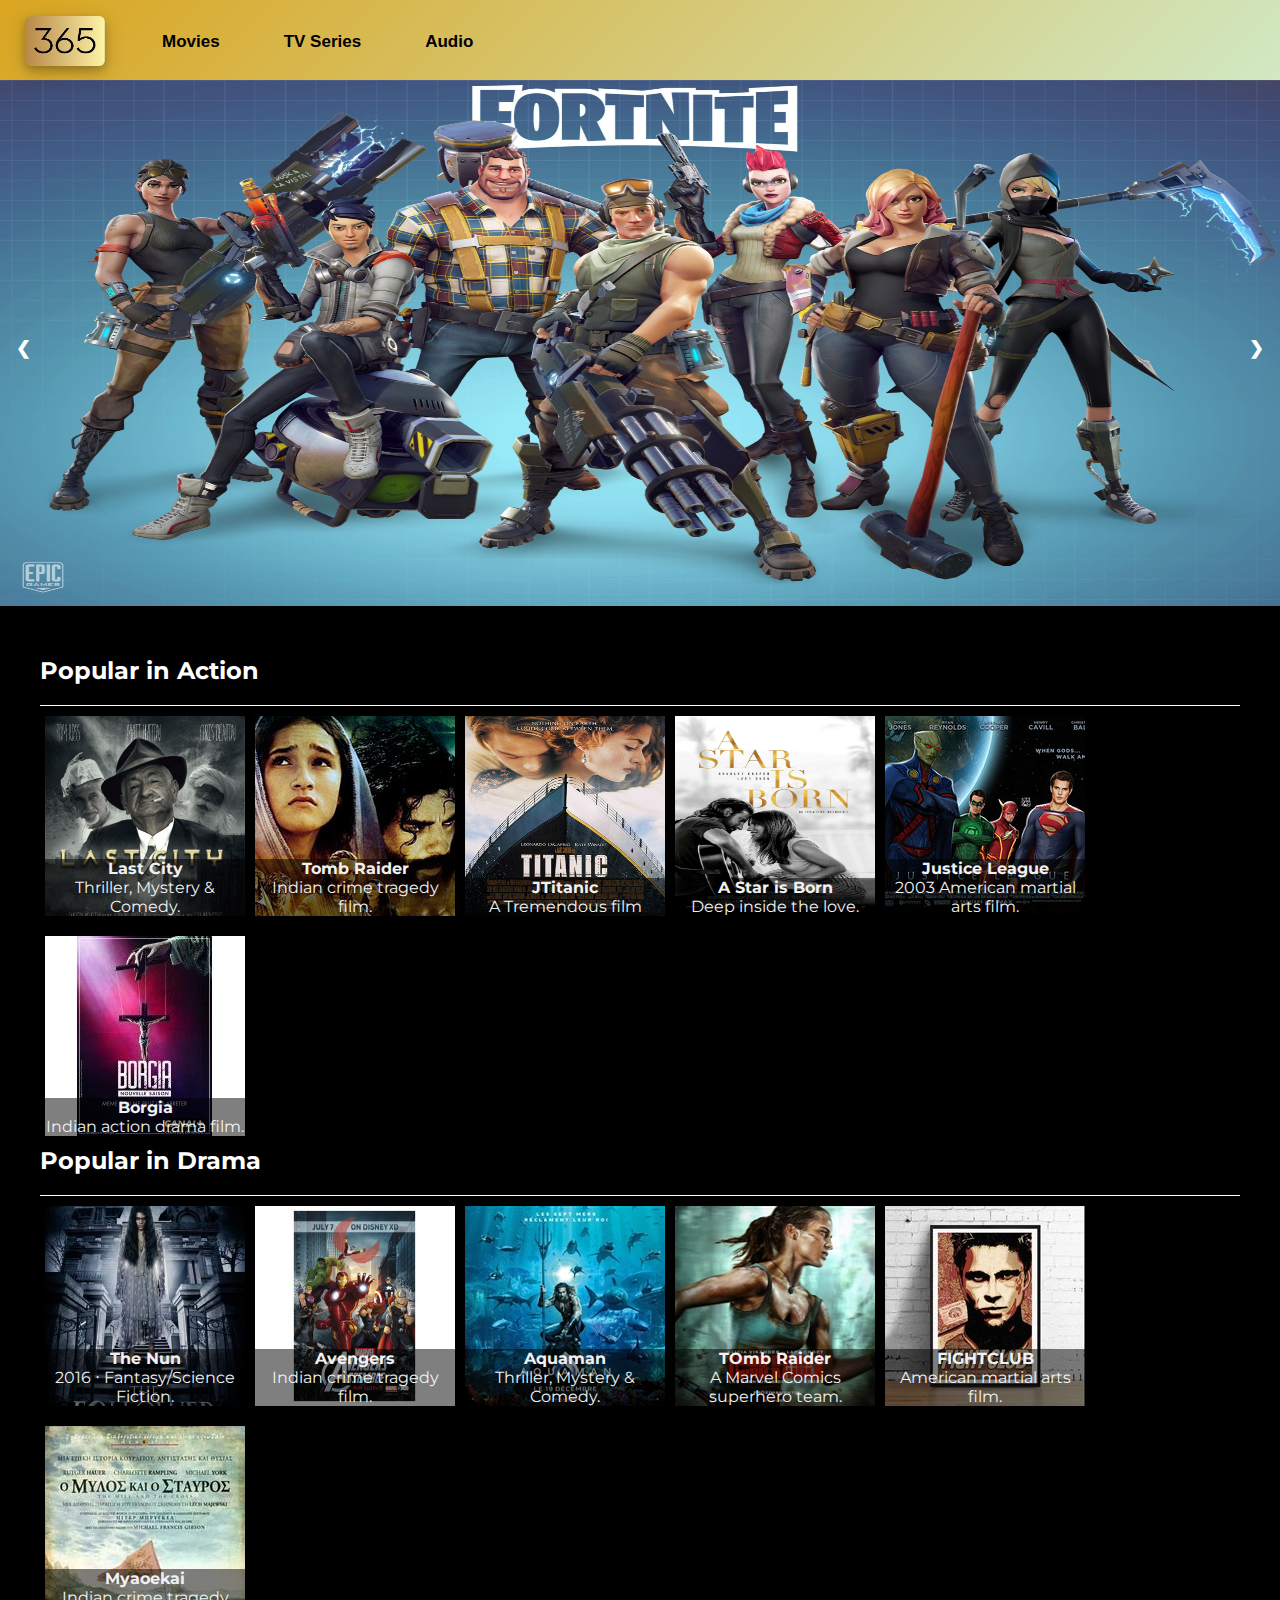
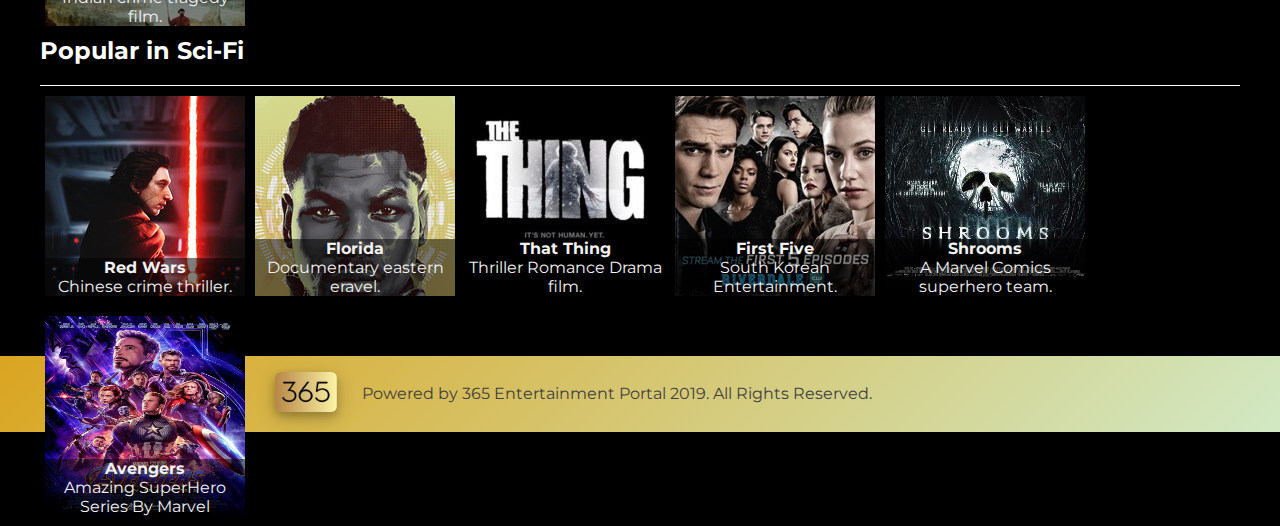
<file: index.html>
<html>
  <head><meta http-equiv="Content-Type" content="text/html; charset=utf-8">
    <title>365 Entertainment Portal</title>
    <meta name="viewport" content="width=device-width, initial-scale=1">
    <link rel="icon" href="365epimages/365ep.jpg" type="image/png" sizes="16x20">
    <link href='https://fonts.googleapis.com/css?family=Montserrat' rel='stylesheet'>
    <link rel="stylesheet" href="https://cdnjs.cloudflare.com/ajax/libs/font-awesome/4.7.0/css/font-awesome.min.css">
    <link rel="stylesheet" type="text/css" href="365ep.css">
  </head>

  <body>

    <div class="container">

      <header>

        <div class="navigation">

          <a class="links" href=""><img class="logo" src="365epimages/365ep.jpg" alt="365 Entertainment Portal"/></a>
          <a class="links text" href="movies.html">Movies</a>
          <a class="links text" href="#tv_series">TV Series</a>
          <a class="links text" href="#audio">Audio</a>



        </div>

        <div class="bar"></div>

      </header>


      <div class="content">

        <div class="head-content">

          <div class="slideshow-container">
            <div class="slides">
             <img src="365epimages/abc1.jpg" alt="hero carousel">
            </div>

            <div class="slides">
              <img src="365epimages/abc2.jpg" alt="hero carousel">
            </div>

            <div class="slides">
              <img src="365epimages/abc3.jpg" alt="hero carousel">
            </div>

            <div class="slides">
              <img src="365epimages/abc4.jpg" alt="hero carousel">
            </div>

            <div class="slides">
              <img src="365epimages/abc5.jpg" alt="hero carousel">
            </div>

            <a class="prev" onclick="plusSlides(-1, 0)">&#10094;</a>
            <a class="next" onclick="plusSlides(1, 0)">&#10095;</a>
          </div>

        </div>




        <div id="media-carousel-container">

          <div id="media-holder-action">
            <div class="popular-heading">
              <h2>Popular in Action</h2>
            </div>

            <div id="image-container-action">
              <div class="media-carousel">
                <img src="365epimages/oop1.jpg" alt="hero carousel" width=200 height=200 />
                <div class="overlay"><b>Last City</b><br/>Thriller, Mystery & Comedy.</div>
              </div>
              <div class="media-carousel">
                <img src="365epimages/oop2.jpg" alt="hero carousel" width=200 height=200 />
                <div class="overlay"><b>Tomb Raider</b><br/>Indian crime tragedy film.</div>
              </div>
              <div class="media-carousel">
                <img src="365epimages/oop3.jpg" alt="hero carousel" width=200 height=200 />
                <div class="overlay"><b>JTitanic</b><br/>A Tremendous film</div>
              </div>
              <div class="media-carousel">
                <img src="365epimages/oop4.jpg" alt="hero carousel" width=200 height=200 />
                <div class="overlay"><b>A Star is Born</b><br/>Deep inside the love.</div>
              </div>
              <div class="media-carousel">
                <img src="365epimages/oop5.jpg" alt="hero carousel" width=200 height=200 />
                <div class="overlay"><b>Justice League</b><br/>2003 American martial arts film.</div>
              </div>
              <div class="media-carousel">
                <img src="365epimages/oop6.jpg" alt="hero carousel" width=200 height=200 />
                <div class="overlay"><b>Borgia</b><br/>Indian action drama film.</div>
              </div>
            </div>
          </div>


          <div id="media-holder-drama">
            <div class="popular-heading">
              <h2>Popular in Drama</h2>
            </div>
            <div id="image-container-drama">
              <div class="media-carousel">
                <img src="365epimages/oop7.jpg" alt="hero carousel" width=200 height=200 />
                <div class="overlay"><b>The Nun</b><br/>2016 ‧ Fantasy/Science Fiction.</div>
              </div>
              <div class="media-carousel">
                <img src="365epimages/oop8.jpg" alt="hero carousel" width=200 height=200 />
                <div class="overlay"><b>Avengers</b><br/>Indian crime tragedy film.</div>
              </div>
              <div class="media-carousel">
                <img src="365epimages/oop9.jpg" alt="hero carousel" width=200 height=200 />
                <div class="overlay"><b>Aquaman</b><br/>Thriller, Mystery & Comedy.</div>
              </div>
              <div class="media-carousel">
                <img src="365epimages/oop10.jpg" alt="hero carousel" width=200 height=200 />
                <div class="overlay"><b>TOmb Raider</b><br/>A Marvel Comics superhero team.</div>
              </div>
              <div class="media-carousel">
                <img src="365epimages/oop11.jpg" alt="hero carousel" width=200 height=200 />
                <div class="overlay"><b>FIGHTCLUB</b><br/>American martial arts film.</div>
              </div>
              <div class="media-carousel">
                <img src="365epimages/oop12.jpg" alt="hero carousel" width=200 height=200 />
                <div class="overlay"><b>Myaoekai</b><br/>Indian crime tragedy film.</div>
              </div>
            </div>
          </div>

          <div id="media-holder-scifi">
            <div class="popular-heading">
              <h2>Popular in Sci-Fi</h2>
            </div>
            <div id="image-container-scifi">
              <div class="media-carousel">
                <img src="365epimages/oop13.jpg" alt="hero carousel" width=200 height=200 />
                <div class="overlay"><b>Red Wars</b><br/>Chinese crime thriller.</div>
              </div>
              <div class="media-carousel">
                <img src="365epimages/oop14.jpg" alt="hero carousel" width=200 height=200 />
                <div class="overlay"><b>Florida</b><br/>Documentary eastern eravel.</div>
              </div>
              <div class="media-carousel">
                <img src="365epimages/oop15.jpg" alt="hero carousel" width=200 height=200 />
                <div class="overlay"><b>That Thing</b><br/>Thriller Romance Drama film.</div>
              </div>
              <div class="media-carousel">
                <img src="365epimages/oop16.jpg" alt="hero carousel" width=200 height=200 />
                <div class="overlay"><b>First Five</b><br/>South Korean Entertainment.</div>
              </div>
              <div class="media-carousel">
                <img src="365epimages/oop17.jpg" alt="hero carousel" width=200 height=200 />
                <div class="overlay"><b>Shrooms</b><br/>A Marvel Comics superhero team.</div>
              </div>
              <div class="media-carousel">
                <img src="365epimages/oop18.jpg" alt="hero carousel" width=200 height=200 />
                <div class="overlay"><b>Avengers</b><br/>Amazing SuperHero Series By Marvel</div>
              </div>
            </div>
          </div>

        </div>

      </div>


      <footer>

        <div class="copyright">
          <a class="links" href="index.html"><img class="logo" src="365epimages/365ep.jpg" alt="365 Entertainment Portal"/></a>
          <div class="text">Powered by 365 Entertainment Portal 2019. All Rights Reserved.</div>
        </div>

      </footer>

    </div>

    <script type="text/javascript" src="main1.js"></script>
    <script type="text/javascript">
      $(document).ready(function () {
          $("body").on("contextmenu",function(e){
              return false;
          });
      });
    </script>
  </body>

</html>
</file>
<file: 365ep.css>
* {
  box-sizing: border-box;
}

body {
  font-family: 'Montserrat', sans-serif;
  font-size: 16px;
  margin: 0;
  background-color: white;
  min-height: 100%;
  display: grid;
  grid-template-rows: 1fr auto;
  background-color: black;
}

.container {
  position: relative;
  height: auto;
}

header {
  height: 80px;
}

header,
footer {
  background: linear-gradient(-45deg, rgb(223, 245, 253), rgb(255, 240, 107), rgb(206, 255, 250), rgb(218, 165, 32));
  background-size: 400% 400%;
  -webkit-animation: Gradient 20s ease infinite;
  -moz-animation: Gradient 20s ease infinite;
  animation: Gradient 20s ease infinite;
}

@-webkit-keyframes Gradient {
  0% {
    background-position: 0% 50%
  }
  50% {
    background-position: 100% 50%
  }
  100% {
    background-position: 0% 50%
  }
}

@-moz-keyframes Gradient {
  0% {
    background-position: 0% 50%
  }
  50% {
    background-position: 100% 50%
  }
  100% {
    background-position: 0% 50%
  }
}

@keyframes Gradient {
  0% {
    background-position: 0% 50%
  }
  50% {
    background-position: 100% 50%
  }
  100% {
    background-position: 0% 50%
  }
}

header .bar {
  width: fit-content;
  height: 80px;
  margin: -100px;
  background: rgb(255, 255, 255);
  opacity: 0.5;
}

.navigation {
  position: relative;
  padding-bottom: 16px;
  z-index: 2;
  /* position: fixed; */
}

.navigation,
.copyright {
  overflow: hidden;
}

.navigation .logo {
  width: 80px;
  height: 50px;
  float: left;
  border-radius: 6px;
  box-shadow: 0 4px 8px 0 rgba(0, 0, 0, 0.2), 0 6px 20px 0 rgba(0, 0, 0, 0.19);
}

.navigation .links,
.copyright .links {
  display: block;
  font-size: 17px;
  color: rgb(0, 0, 0);
  text-decoration: none;
  text-align: center;
  margin: 16px 25px 0px 25px;
  float: left;
}

.navigation .text {
  margin: 32px;
  font-family: -apple-system, BlinkMacSystemFont, 'Segoe UI', Roboto, Oxygen, Ubuntu, Cantarell, 'Open Sans', 'Helvetica Neue', sans-serif;
  font-weight: bold
}

.navigation a.text:hover,
.copyright a.text:hover {
  color: #3f3f3f4;
  border-bottom: none;
  opacity: 0.5;
}

.navigation a.active,
.copyright a:active {
  color: white;
  font-size: 20px;
}

.navigation input[type=text],
.copyright input[type=text] {
  font-family: -apple-system, BlinkMacSystemFont, 'Segoe UI', Roboto, Oxygen, Ubuntu, Cantarell, 'Open Sans', 'Helvetica Neue', sans-serif;
  padding: 6px;
  margin-top: 8px;
  font-size: 16px;
  border: none;
  border-radius: 10px;
}

.search-container {
  float: right;
  padding: 16px 0px 16px 16px;
  margin: 0px 25px 0px 25px;
}

.search-container button {
  float: right;
  padding: 6px 10px;
  margin-top: 8px;
  margin-right: 16px;
  background: none;
  font-size: 20px;
  border: none;
  cursor: pointer;
}

.search-container button {
  float: right;
  padding: 6px 10px;
  margin-top: 8px;
  margin-right: 16px;
  /* background: #b5bbfd; */
  font-size: 20px;
  border: none;
  cursor: pointer;
}

.fa-search:before {
  color: rgb(0, 0, 0);
  border: none;
  outline: none;
}

.fa-search:active {
  border: none;
  outline: none;
  border: 0;
  outline: 0 !important;
}

.slides {
  display: none;
}

.slides img {
  vertical-align: middle;
  width: 100%;
  height: 526px;
}

/* Slideshow container */

.slideshow-container {
  max-width: 1350px;
  position: relative;
}

/* Next & previous buttons */

.prev,
.next {
  cursor: pointer;
  position: absolute;
  top: 50%;
  width: auto;
  padding: 16px;
  margin-top: -22px;
  color: white;
  font-weight: bold;
  font-size: 18px;
  transition: 0.6s ease;
  border-radius: 0 3px 3px 0;
  user-select: none;
}

/* TO Set the  Position the "next button" to the right */

.next {
  right: 0;
  border-radius: 3px 0 0 3px;
}

/* On hover we will  add a grey background color */

.prev:hover,
.next:hover {
  background-color: #f3f3f3;
  color: black;
}


.body-content {
  margin: 42px;
}

.dropdown-container {
  margin: 42px 2px;
}

.dropdown {
  position: relative;
  display: inline-block;
}

.dropdown #dropbtn {
  cursor: pointer;
  font-size: 16px;
  border: none;
  outline: none;
  padding: 5px 42px;
  margin: 20px 5px 5px 20px;
  width: 160px;
  background-color: #11121b;
  color: white;
  text-align: left;
}

.fa {
  float: right;
}

.navbar a:hover,
.dropdown:hover #dropbtn,
#dropbtn:focus {
  background-color: red;
}

#dropdown-content {
  display: none;
  position: absolute;
  background-color: #f9f9f9;
  min-width: 160px;
  box-shadow: 0px 8px 16px 0px rgba(0, 0, 0, 0.2);
  z-index: 1;
}

/*To add the drop down content */
#dropdown-content a {
  float: none;
  color: black;
  padding: 12px 16px;
  text-decoration: none;
  display: block;
  text-align: left;
}

#dropdown-content a:hover {
  background-color: #ddd;
}

.show {
  display: block !important;
}

.hide {
  display: none !important;
}

#media-carousel-container {
  margin: 10px 40px 40px 40px;
}
/*vTo add the drop down menu contents i.action,drama,scifi*/
#media-holder-action,
#media-holder-drama,
#media-holder-scifi {
  clear: both;
}

.popular-heading {
  border-bottom: 1px solid white;
  margin-top: 50px;
}

#image-container-action,
#image-container-drama,
#image-container-scifi {
  height: 250px;
}

.media-carousel,
.media-carousel-movies {
  position: relative;
  width: 200px;
  height: 200px;
  margin: 10px 5px;
  float: left;
}

.overlay {
  position: absolute;
  bottom: 0;
  background: rgb(0, 0, 0);
  /* Fallback color */
  background: rgba(0, 0, 0, 0.5);
  /* Black background with 0.5 opacity */
  color: #f1f1f1;
  width: 100%;
  text-align: center;
}

/*#no-results {
  display: none;
  text-align: center;
}
*/
footer {
  height: 76px;
  /* bottom: 0px; */
  width: 100%;
  grid-row-start: 2;
  grid-row-end: 3;
}

.copyright {
  position: relative;
  padding: 0px 0px 20px 0px;
  z-index: 2;
  margin-top: -20px;
}

.copyright .links {
  margin-left: 25px;
}

.copyright .text {
  margin-top: 28px;
  color: rgb(63, 63, 63);
}

.copyright .logo {
  width: 62px;
  height: 40px;
  float: left;
  border-radius: 6px;
  box-shadow: 0 4px 8px 0 rgba(0, 0, 0, 0.2), 0 6px 20px 0 rgba(0, 0, 0, 0.19);
}

form {
  float: right;
}

h2 {
  color: rgb(255, 255, 255);
}
* {
  box-sizing: border-box;
}

body {
  font-family: 'Montserrat', sans-serif;
  font-size: 16px;
  margin: 0;
  background-color: white;
  min-height: 100%;
  display: grid;
  grid-template-rows: 1fr auto;
  background-color: black;
}

.container {
  position: relative;
  height: auto;
}

header {
  height: 80px;
}

header,
footer {
  background: linear-gradient(-45deg, rgb(223, 245, 253), rgb(255, 240, 107), rgb(206, 255, 250), rgb(218, 165, 32));
  background-size: 400% 400%;
  -webkit-animation: Gradient 20s ease infinite;
  -moz-animation: Gradient 20s ease infinite;
  animation: Gradient 20s ease infinite;
}

@-webkit-keyframes Gradient {
  0% {
    background-position: 0% 50%
  }
  50% {
    background-position: 100% 50%
  }
  100% {
    background-position: 0% 50%
  }
}

@-moz-keyframes Gradient {
  0% {
    background-position: 0% 50%
  }
  50% {
    background-position: 100% 50%
  }
  100% {
    background-position: 0% 50%
  }
}

@keyframes Gradient {
  0% {
    background-position: 0% 50%
  }
  50% {
    background-position: 100% 50%
  }
  100% {
    background-position: 0% 50%
  }
}

header .bar {
  width: fit-content;
  height: 80px;
  margin: -100px;
  background: rgb(255, 255, 255);
  opacity: 0.5;
}

.navigation {
  position: relative;
  padding-bottom: 16px;
  z-index: 2;
  /* position: fixed; */
}

.navigation,
.copyright {
  overflow: hidden;
}

.navigation .logo {
  width: 80px;
  height: 50px;
  float: left;
  border-radius: 6px;
  box-shadow: 0 4px 8px 0 rgba(0, 0, 0, 0.2), 0 6px 20px 0 rgba(0, 0, 0, 0.19);
}

.navigation .links,
.copyright .links {
  display: block;
  font-size: 17px;
  color: rgb(0, 0, 0);
  text-decoration: none;
  text-align: center;
  margin: 16px 25px 0px 25px;
  float: left;
}

.navigation .text {
  margin: 32px;
  font-family: -apple-system, BlinkMacSystemFont, 'Segoe UI', Roboto, Oxygen, Ubuntu, Cantarell, 'Open Sans', 'Helvetica Neue', sans-serif;
  font-weight: bold
}

.navigation a.text:hover,
.copyright a.text:hover {
  color: #3f3f3f;
  border-bottom: none;
  opacity: 0.5;
}

.navigation a.active,
.copyright a:active {
  color: white;
  font-size: 20px;
}

.navigation input[type=text],
.copyright input[type=text] {
  font-family: -apple-system, BlinkMacSystemFont, 'Segoe UI', Roboto, Oxygen, Ubuntu, Cantarell, 'Open Sans', 'Helvetica Neue', sans-serif;
  padding: 6px;
  margin-top: 8px;
  font-size: 16px;
  border: none;
  border-radius: 10px;
} /*/////////////////////////////////////////////////////////////////////////////////////////////////////////////////////////////////////////////////////// */
.search-container {
  float: right;
  padding: 16px 0px 16px 16px;
  margin: 0px 25px 0px 25px;
}

.search-container button {
  float: right;
  padding: 6px 10px;
  margin-top: 8px;
  margin-right: 16px;
  background: none;
  font-size: 20px;
  border: none;
  cursor: pointer;
}

.search-container button {
  float: right;
  padding: 6px 10px;
  margin-top: 8px;
  margin-right: 16px;
  /* background: #b5bbfd; */
  font-size: 20px;
  border: none;
  cursor: pointer;
}

.fa-search:before {
  color: rgb(0, 0, 0);
  border: none;
  outline: none;
}

.fa-search:active {
  border: none;
  outline: none;
  border: 0;
  outline: 0 !important;
}


.slides {
  display: none;
}

.slides img {
  vertical-align: middle;
  width: 100%;
  height: 526px;
}

/* Slideshow container */

.slideshow-container {
  max-width: 1350px;
  position: relative;
}

/* Next & previous buttons */

.prev,
.next {
  cursor: pointer;
  position: absolute;
  top: 50%;
  width: auto;
  padding: 16px;
  margin-top: -22px;
  color: white;
  font-weight: bold;
  font-size: 18px;
  transition: 0.6s ease;
  border-radius: 0 3px 3px 0;
  user-select: none;
}

/* Position the "next button" to the right */

.next {
  right: 0;
  border-radius: 3px 0 0 3px;
}

/* On hover, add a grey background color */

.prev:hover,
.next:hover {
  background-color: #f1f1f1;
  color: black;
}

.body-content {
  margin: 40px;
}

.dropdown-container {
  margin: 40px 0px;
}

.dropdown {
  position: relative;
  display: inline-block;
}

.dropdown #dropbtn {
  cursor: pointer;
  font-size: 16px;
  border: none;
  outline: none;
  padding: 5px 42px;
  margin: 20px 5px 5px 20px;
  width: 160px;
  background-color: #11121b;
  color: white;
  text-align: left;
}

.fa {
  float: right;
}

.navbar a:hover,
.dropdown:hover #dropbtn,
#dropbtn:focus {
  background-color: red;
}

#dropdown-content {
  display: none;
  position: absolute;
  background-color: #f9f9f9;
  min-width: 160px;
  box-shadow: 0px 8px 16px 0px rgba(0, 0, 0, 0.2);
  z-index: 1;
}

#dropdown-content a {
  float: none;
  color: black;
  padding: 12px 16px;
  text-decoration: none;
  display: block;
  text-align: left;
}

#dropdown-content a:hover {
  background-color: #ddd;
}

.show {
  display: block !important;
}

.hide {
  display: none !important;
}

#media-carousel-container {
  margin: 10px 40px 40px 40px;
}

#media-holder-action,
#media-holder-drama,
#media-holder-scifi {
  clear: both;
}

.popular-heading {
  border-bottom: 1px solid white;
  margin-top: 50px;
}

#image-container-action,
#image-container-drama,
#image-container-scifi {
  height: 250px;
}

.media-carousel,
.media-carousel-movies {
  position: relative;
  width: 200px;
  height: 200px;
  margin: 10px 5px;
  float: left;
}

.overlay {
  position: absolute;
  bottom: 0;
  background: rgb(0, 0, 0);
  /* Fallback color */
  background: rgba(0, 0, 0, 0.5);
  /* Black background with 0.5 opacity */
  color: #f1f1f1;
  width: 100%;
  text-align: center;
}

#no-results {
  display: none;
  text-align: center;
}

footer {
  height: 76px;
  /* bottom: 0px; */
  width: 100%;
  grid-row-start: 2;
  grid-row-end: 3;
}

.copyright {
  position: relative;
  padding: 0px 0px 20px 0px;
  z-index: 2;
  margin-top: -20px;
}

.copyright .links {
  margin-left: 25px;
}

.copyright .text {
  margin-top: 28px;
  color: rgb(63, 63, 63);
}

.copyright .logo {
  width: 62px;
  height: 40px;
  float: left;
  border-radius: 6px;
  box-shadow: 0 4px 8px 0 rgba(0, 0, 0, 0.2), 0 6px 20px 0 rgba(0, 0, 0, 0.19);
}

form {
  float: right;
}

h2 {
  color: rgb(255, 255, 255);
}
</file>
